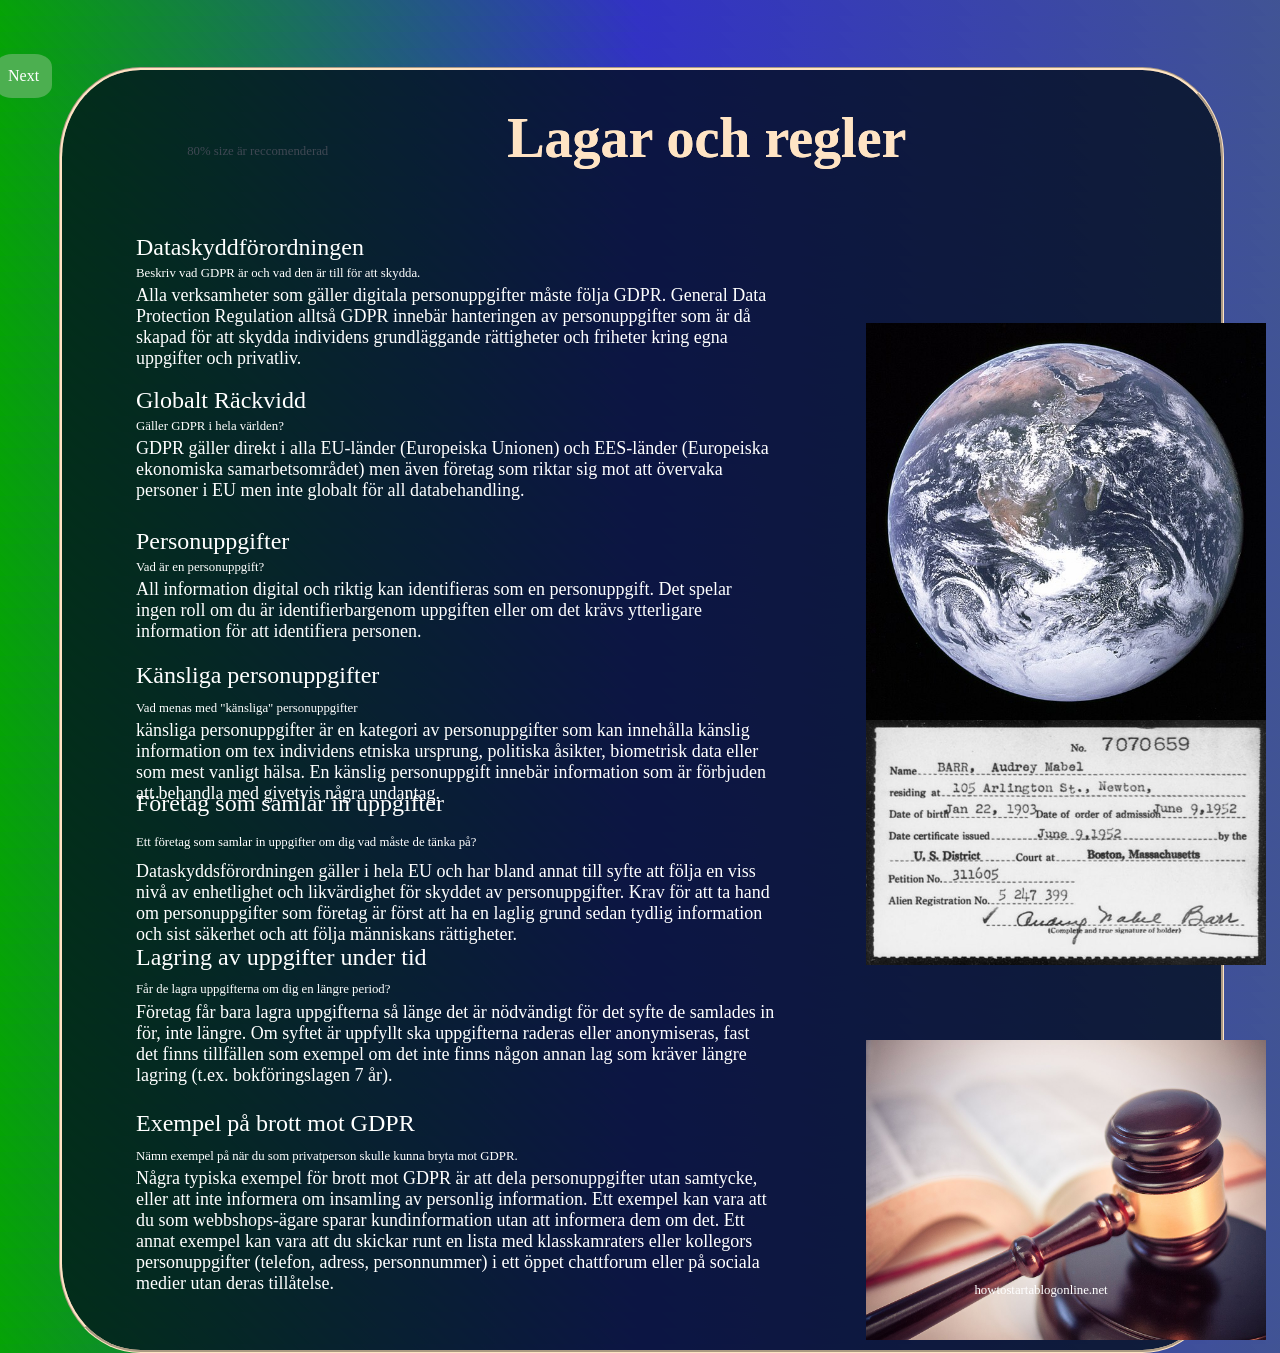
<file: index.html>
<!DOCTYPE html>
<html lang="sv">
<head>
    <meta charset="UTF-8">
    <link rel="stylesheet" href="ViktorWebb.css">
    <meta name="viewport" content="width=device-width, initial-scale=1.0">
    <title>Lagar-Och-Regler</title>

</head>

<body>




  <div class="bullshitkommentar">80% size är reccomenderad</div>

    
    
    <div class="block1"> </div>
    <div class="earthimg"><img src="The_Earth_seen_from_Apollo_17.jpg" width="2000%"></div>


    <div class="gavelimg"><img src="Legal_Gavel_&_Open_Law_Book_(27905720280).jpg" width="2000%"></div>
    <div class="gavelcredit">howtostartablogonline.net</div>  

    <div class="personaldataimg"><img src="640px-BARR,_Audrey_Mabel_-_DPLA_-_f372f9dd4b1bf1eb1b5dfe0f649831c6.jpg" width="2000%"></div>


    <p> <a href="http://127.0.0.1:5500/1index.html" class="button-class">
      Next  </a></p>
      <h1>Lagar och regler</h1>
       <h1>Lagar och regler</h1>
      <div class ="titele">Dataskyddförordningen</div>
      <div class ="upg1">Beskriv vad GDPR är och vad den är till för att skydda.</div>
      <div class="Text1">Alla verksamheter som gäller digitala personuppgifter måste följa GDPR. General Data Protection Regulation alltså GDPR innebär hanteringen av personuppgifter som är då skapad för att skydda individens grundläggande rättigheter och friheter kring egna uppgifter och privatliv.</div>
      
    <div class ="titele2">Globalt Räckvidd</div>
      <div class="upg2">Gäller GDPR i hela världen?</div>
      <div class="Text2">GDPR gäller direkt i alla EU-länder (Europeiska Unionen) och EES-länder (Europeiska ekonomiska samarbetsområdet) men även företag som riktar sig mot att övervaka personer i EU men inte globalt för all databehandling.</div>

      <div class ="titele3">Personuppgifter</div>
      <div class="upg3">Vad är en personuppgift?</div>
     <div class ="Text3">All information digital och riktig kan identifieras som en personuppgift. Det spelar ingen roll om du är identifierbargenom uppgiften eller om det krävs ytterligare information för att identifiera personen. </div>

     <div class="titele4">Känsliga personuppgifter</div>
     <div class="upg4">Vad menas med "känsliga" personuppgifter</div>
     <div class="Text4">känsliga personuppgifter är en kategori av personuppgifter som kan innehålla känslig information om tex individens etniska ursprung, politiska åsikter, biometrisk data eller som mest vanligt hälsa. En känslig personuppgift innebär information som är förbjuden att behandla med givetvis några undantag.  </div>

     <div class="titele5">Företag som samlar in uppgifter</div>
     <div class="upg5">Ett företag som samlar in uppgifter om dig vad måste de tänka på?</div>
     <div class="Text5">Dataskyddsförordningen gäller i hela EU och har bland annat till syfte att följa en viss nivå av enhetlighet och likvärdighet för skyddet av personuppgifter. Krav för att ta hand om personuppgifter som företag är först att ha en laglig grund sedan tydlig information och sist säkerhet och att följa människans rättigheter.</div>

     <div class="titele6">Lagring av uppgifter under tid</div>
     <div class="upg6">Får de lagra uppgifterna om dig en längre period?</div>
     <div class="Text6">Företag får bara lagra uppgifterna så länge det är nödvändigt för det syfte de samlades in för, inte längre. Om syftet är uppfyllt ska uppgifterna raderas eller anonymiseras, fast det finns tillfällen som exempel om det inte finns någon annan lag som kräver längre lagring (t.ex. bokföringslagen 7 år).</div>

     <div class="titele7">Exempel på brott mot GDPR</div>
     <div class="upg7">Nämn exempel på när du som privatperson skulle kunna bryta mot GDPR.</div>
    <div class="Text7">Några typiska exempel för brott mot GDPR är att dela personuppgifter utan samtycke, eller att inte informera om insamling av personlig information. Ett exempel kan vara att du som webbshops-ägare sparar kundinformation utan att informera dem om det. Ett annat exempel kan vara att du skickar runt en lista med klasskamraters eller kollegors personuppgifter (telefon, adress, personnummer) i ett öppet chattforum eller på sociala medier utan deras tillåtelse.</div>

     <!-- Resterande uppgifter!!!! 
7. Nämn exempel på när du som privatperson skulle kunna bryta mot GDPR. -->

</body>
</html>
</file>
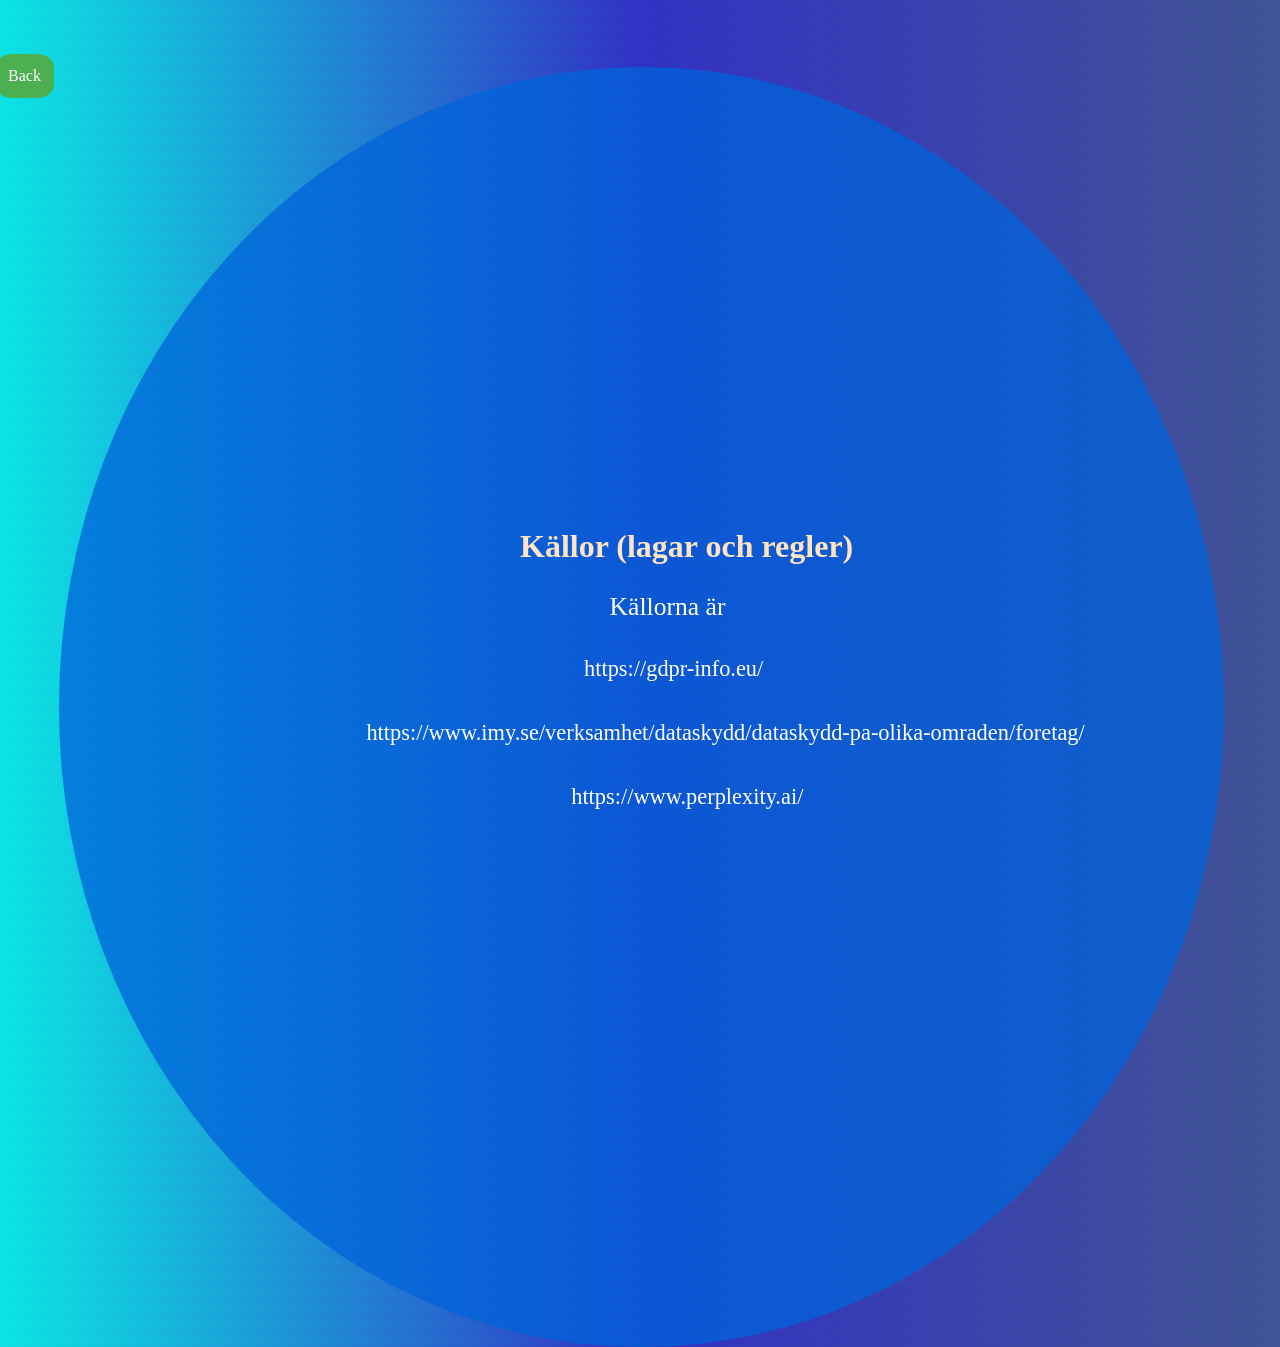
<file: 1index.html>
<!DOCTYPE html>
<html lang="sv">
<head>
    <meta charset="UTF-8">
    <meta name="viewport" content="width=device-width, initial-scale=1.0">
    <title>Sources</title>
    <link rel="stylesheet" href="page2.css">
</head>
<body>
    
    <div class="block1"></div>
    <h1>Källor (lagar och regler)</h1>
    <p> <a href="http://127.0.0.1:5500/index.html" class="button-class">
      Back  </a></p>
   
      <div class="källortext">Källorna är</div>
      <div class="källa1">https://gdpr-info.eu/</div>
       <div class="källa2">https://www.imy.se/verksamhet/dataskydd/dataskydd-pa-olika-omraden/foretag/</div>
        <div class="källa3">https://www.perplexity.ai/</div>
</body>
</html>
</file>
<file: ViktorWebb.css>
h1 
{
    text-align: center;
    color: bisque;
	margin-top: 7%;
	position: absolute;
	margin-left: 39%;
	font-size: 350%;
	box-sizing: border-box;
    
}
body{
	background-image: linear-gradient(45deg, rgb(5, 164, 5), rgba(1, 1, 182, 0.806), rgba(6, 31, 115, 0.765));
}
.button-class {
			background-color: #4CAF50;
			/* Green */
			border: none;
			color: white;
			padding: 1% 1%;
			text-align: right;
			text-decoration: none;
			display: inline-block;
			font-size: 100%;
			margin-top:3% ;
			margin-left: -1%;
			cursor: pointer;
			border-radius: 30%;
            position: absolute;
			box-sizing: border-box;
		}
.button-class:hover{
	background-color: red;
}
.block1{
background-color: rgba(0, 12, 27, 0.758);
display: inline-block;
border: none;
margin-top: 4%;
margin-left: 4%;
text-align: center;
width: 91%;
padding-top: 100%;
border-radius: 7%;
position: absolute;
box-sizing: border-box;
border-style: groove;
border-color: bisque;
}

.bullshitkommentar{
	font-size: 80%;
	color: white;
	margin-top: 10%;
	margin-left: 14%;
	position: absolute;
	box-sizing: border-box;
}

.personaldataimg{
	
	width: 20px;
	height: auto;
	margin-top: 55%;
	margin-left: 67%;
	position: absolute;
	display: inline-block;
	border-radius: 8%;
}

.earthimg{
	
	width: 20px;
	height: auto;
	margin-top: 24%;
	margin-left: 67%;
	position: absolute;
	display: inline-block;
	border-radius: 8%;
}

.gavelimg{
	
	width: 20px;
	height: auto;
	margin-top: 80%;
	margin-left: 67%;
	position: absolute;
	
}
.gavelcredit{
	font-size: 80%;
	color: white;
	margin-top: 99%;
	margin-left: 75.5%;
	margin-right: 30%;
	position: absolute;
}

.titele{
	font-size: 150%;
	color: white;
	margin-top: 17%;
	margin-left: 10%;
	width: 50%;
	position: absolute;
}
.upg1{
	font-size: 112.5%;
	color: white;
	margin-top: 19.5%;
	margin-left: 10%;
	width: 50%;
	position: absolute;
	font-size: 80%;
}

.Text1{
	font-size: 112.5%;
	color: white;
	margin-top: 21%;
	margin-left: 10%;
	width: 50%;
	position: absolute;
}


.upg2{
	font-size: 112.5%;
	color: white;
	margin-top: 31.5%;
	margin-left: 10%;
	width: 50%;
	position: absolute;
	font-size: 80%;
}
.titele2{
	font-size: 150%;
	color: white;
	margin-top: 29%;
	margin-left: 10%;
	width: 50%;
	position: absolute;
}

.Text2{
	font-size: 112.5%;
	color: white;
	margin-top: 33%;
	margin-left: 10%;
	width: 50%;
	position: absolute;
}


.titele3{
	font-size: 150%;
	color: white;
	margin-top: 40%;
	margin-left: 10%;
	width: 50%;
	position: absolute;
}

.upg3{
	font-size: 112.5%;
	color: white;
	margin-top: 42.5%;
	margin-left: 10%;
	width: 50%;
	position: absolute;
	font-size: 80%;
}

.Text3{
	font-size: 112.5%;
	color: white;
	margin-top: 44%;
	margin-left: 10%;
	width: 50%;
	position: absolute;
}

.titele4{
	font-size: 150%;
	color: white;
	margin-top: 50.5%;
	margin-left: 10%;
	width: 50%;
	position: absolute;
}

.upg4{
	font-size: 112.5%;
	color: white;
	margin-top: 53.5%;
	margin-left: 10%;
	width: 50%;
	position: absolute;
	font-size: 80%;
}
.Text4{
	font-size: 112.5%;
	color: white;
	margin-top: 55%;
	margin-left: 10%;
	width: 50%;
	position: absolute;
}

.titele5{
	font-size: 150%;
	color: white;
	margin-top: 60.5%;
	margin-left: 10%;
	width: 50%;
	position: absolute;
}

.upg5{
	font-size: 112.5%;
	color: white;
	margin-top: 64%;
	margin-left: 10%;
	width: 50%;
	position: absolute;
	font-size: 80%;
}

.Text5{
	font-size: 112.5%;
	color: white;
	margin-top: 66%;
	margin-left: 10%;
	width: 50%;
	position: absolute;
}

.titele6{
	font-size: 150%;
	color: white;
	margin-top: 72.5%;
	margin-left: 10%;
	width: 50%;
	position: absolute;
}

.upg6{
	font-size: 112.5%;
	color: white;
	margin-top: 75.5%;
	margin-left: 10%;
	width: 50%;
	position: absolute;
	font-size: 80%;
}

.Text6{
	font-size: 112.5%;
	color: white;
	margin-top: 77%;
	margin-left: 10%;
	width: 50%;
	position: absolute;
}


.titele7{
	font-size: 150%;
	color: white;
	margin-top: 85.5%;
	margin-left: 10%;
	width: 50%;
	position: absolute;
}
.upg7{
	font-size: 112.5%;
	color: white;
	margin-top: 88.5%;
	margin-left: 10%;
	width: 50%;
	position: absolute;
	font-size: 80%;
}
.Text7{
	font-size: 112.5%;
	color: white;
	margin-top: 90%;
	margin-left: 10%;
	width: 50%;
	position: absolute;
}
</file>
<file: page2.css>
h1 
{
    text-align: center;
    color: bisque;
    margin-top: 40%;
	margin-left: 40%;
	position: absolute;
	
    
}
body{
	background-image:linear-gradient(45deg, rgb(12, 231, 228), rgba(1, 1, 182, 0.806), rgba(6, 31, 115, 0.765));
}
.button-class:hover{
	background-color: red;
}

.källortext
{
margin-top:45%;
margin-left: 47%;
font-size: 160%;
position: absolute;
color: white;
<
}
.källa1
{
margin-top: 50%;
margin-left: 45%;
font-size: 140%;
position: absolute;
color: white;
}
.källa2
{
margin-top: 55%;
margin-left: 28%;
font-size: 140%;
position: absolute;
color: white;
}
.källa3
{
margin-top: 60%;
margin-left: 44%;
font-size: 140%;
position: absolute;
color: white;

}
.button-class {
			background-color: #4CAF50;
			/* Green */
			border: none;
			color: white;
			padding: 1% 1%;
			text-align: right;
			text-decoration: none;
			display: inline-block;
			font-size: 100%;
			margin-top:3% ;
			margin-left: -1%;
			cursor: pointer;
			border-radius: 30%;
            position: absolute;
		}
.block1{
background-color: rgba(0, 99, 219, 0.758);
display: inline-block;
border: none;
margin-top: 4%;
margin-left: 4%;
text-align: center;
width: 91%;
padding-top: 100%;
position: absolute;
border-radius: 50%;
}
</file>
